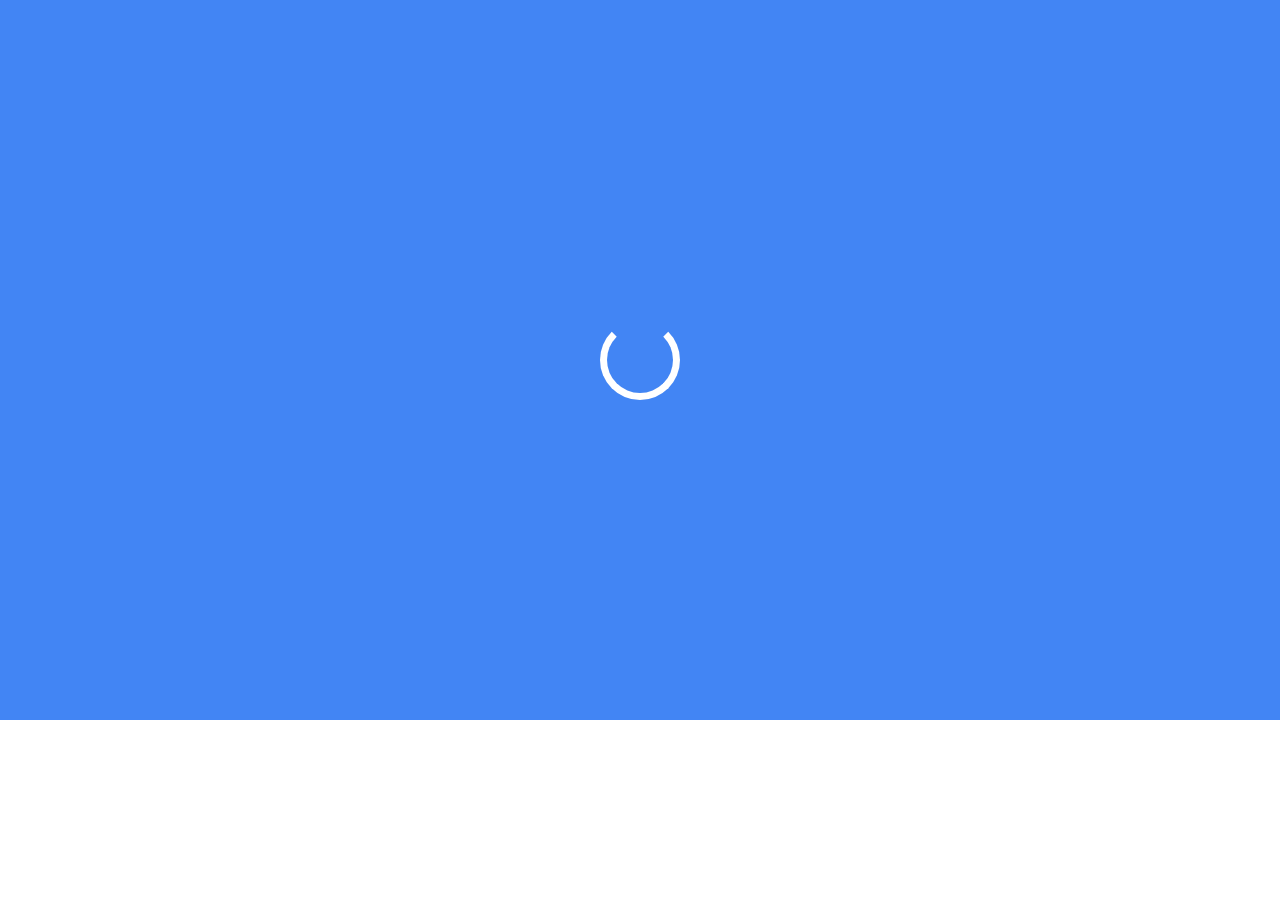
<file: loading spinner.html>
<!DOCTYPE html>
<html lang="en">
<head>
    <meta charset="UTF-8">
    <meta name="viewport" content="width=device-width, initial-scale=1.0">
    <title>loading spinner</title>
    <link rel="stylesheet" href="style.css">
</head>
<body>
    <div class="container">
        <div class="spinner"></div>
    </div>

    
</body>
</html>
</file>
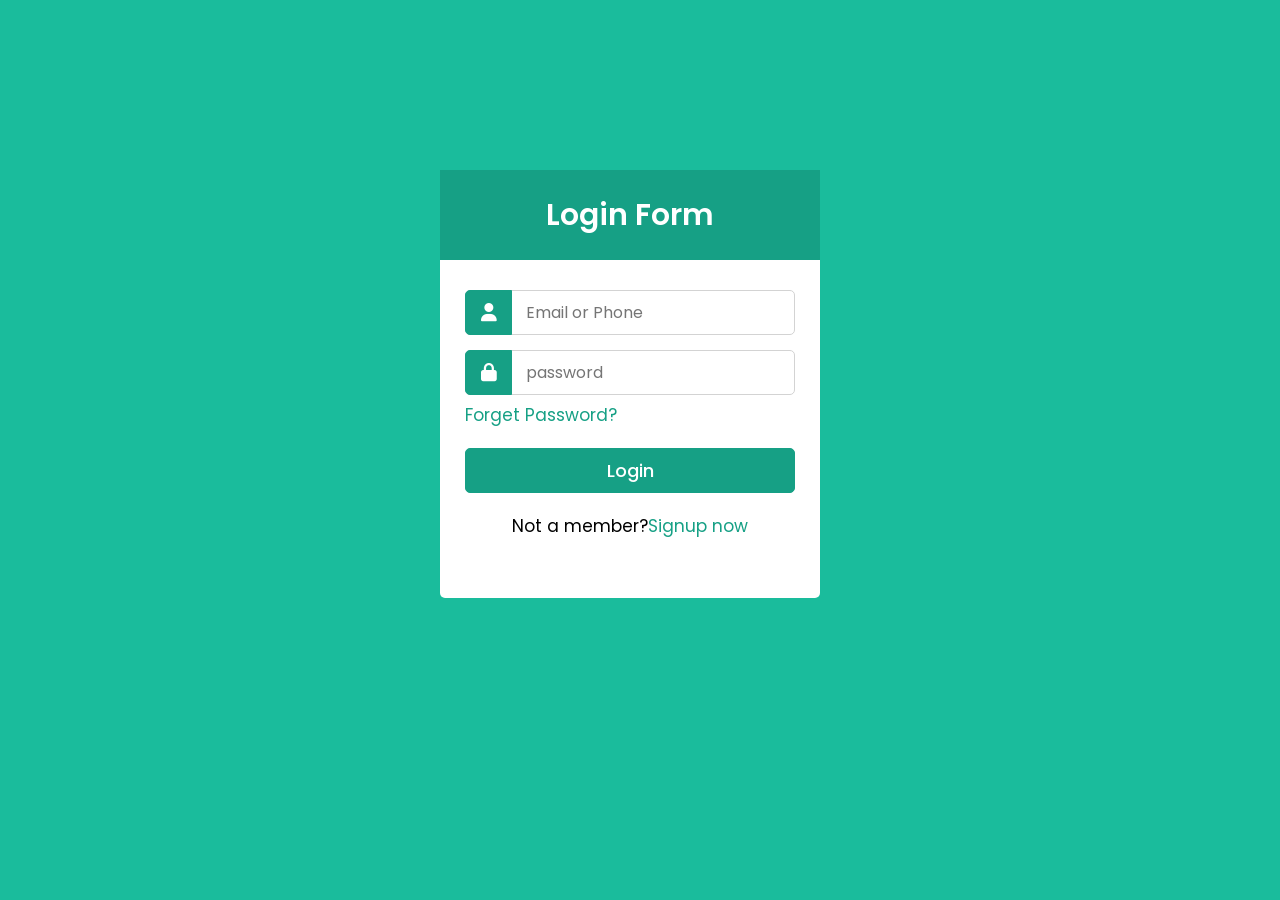
<file: Loginform.html>
<!DOCTYPE html><html lang="en" dir="ltr"><head><meta charset="UTF-8"><meta name="viewport" content="width=device-width,initial-scale=1"><title>LOGIN FORM</title><link rel="stylesheet" href="loginform.css"><link rel="stylesheet" href="https://cdnjs.cloudflare.com/ajax/libs/font-awesome/6.4.2/css/all.min.css"</head><body><div class="container"><div class="wrapper"><div class="title"><span>Login Form</span></div><form action="#"><div class="row"><i class="fas fa-user"></i> <input placeholder="Email or Phone" required=""></div><div class="row"><i class="fas fa-lock"></i> <input type="password" placeholder="password" required=""></div><div class="pass"><a href="#">Forget Password?</a></div><div class="row button"><input type="submit" value="Login"></div><div class="row button"><div class="signup-link">Not a member?<a href="#">Signup now</a></div></div></form></div></div></body></html>
</file>
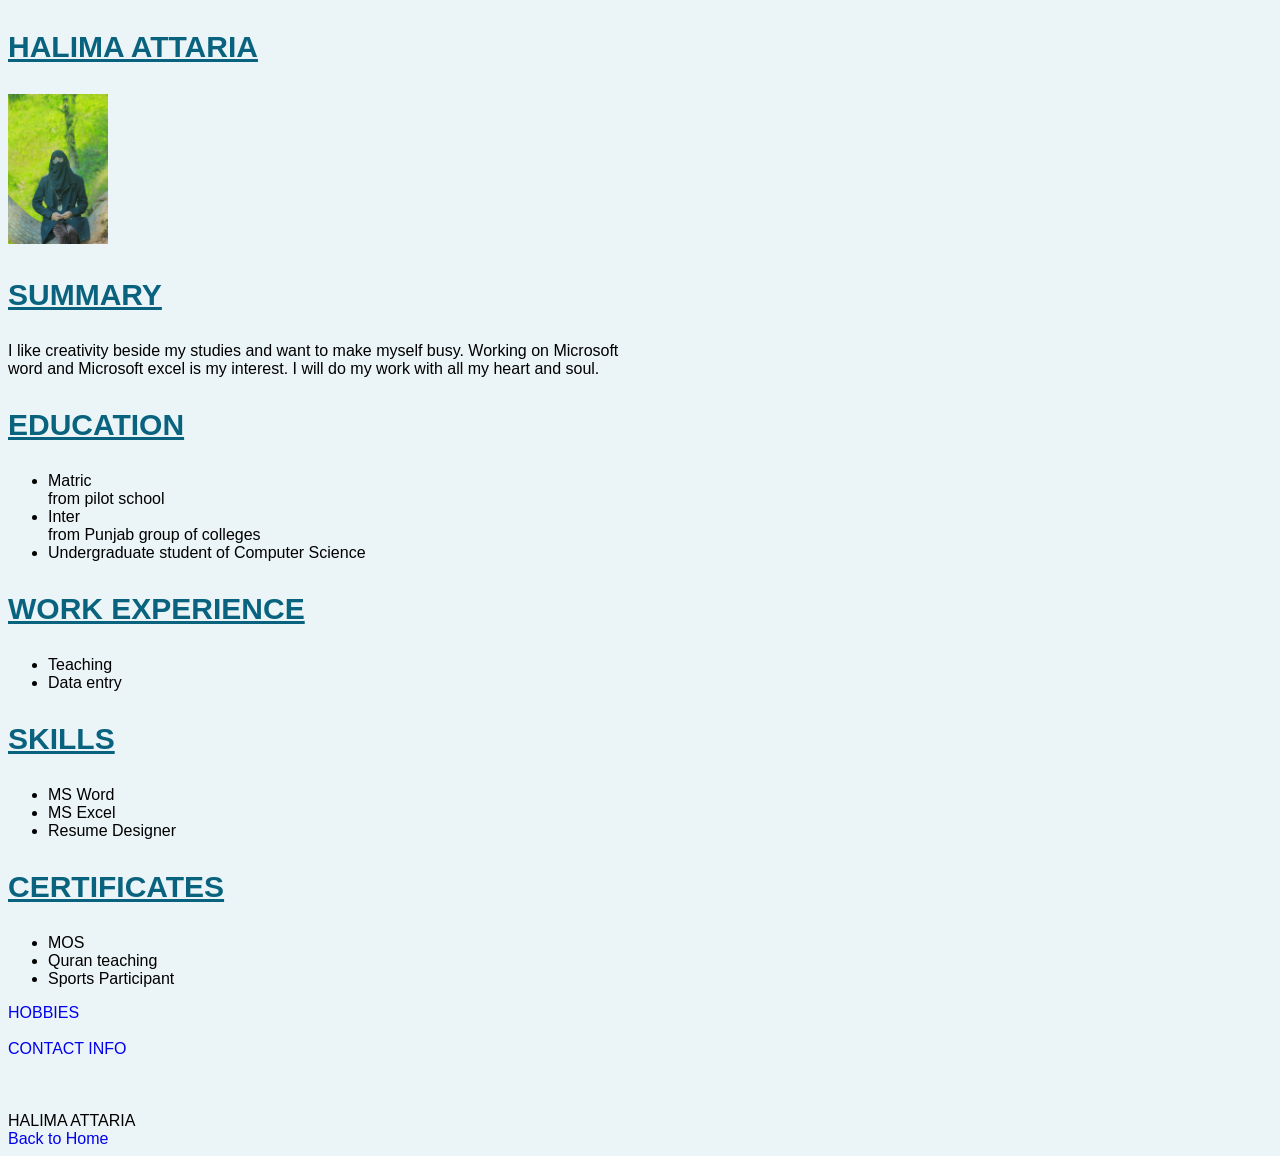
<file: resume.html>
<!DOCTYPE html>
<html>
    <head>
        <title>My Resume</title>
    </head>
    <link rel="stylesheet" href="resume.css">
    <body><h3>HALIMA ATTARIA</h3><img src="profile_photo.jpeg" alt="profile photo" height="150
        " >
        <h3> SUMMARY</h3>
                    I like creativity beside my studies and want to make myself busy. 
Working on Microsoft <br> word and Microsoft excel is my interest. I will do my work with all my heart and soul.
<h3>EDUCATION</h3> 
<ul>
    <li>Matric  <br>     from pilot school
</li><li>Inter <br> from Punjab group of colleges
</li><li>Undergraduate student of Computer Science</li>
</ul> 
<h3>WORK EXPERIENCE</h3>
<Ul>
    <li>Teaching</li>
    <li>Data entry</li>
</Ul>
<h3>SKILLS</h3>
<ul><li>MS Word</li>
<li>MS Excel</li>
<li>Resume Designer</li>
</ul>
<h3>CERTIFICATES</h3>
<ul><li>MOS</li>
<li>Quran teaching</li>
<li>Sports Participant</li>
</ul>
<a href="HOBBIES.html" target="_blank">HOBBIES</a><BR></BR>
<a href="CONTACT INFO.html" target="_blank">CONTACT INFO</a><BR></BR><BR></BR>
<footer>HALIMA ATTARIA</footer>
<a href="index.html">Back to Home</a>


    </body>
</html>
</file>
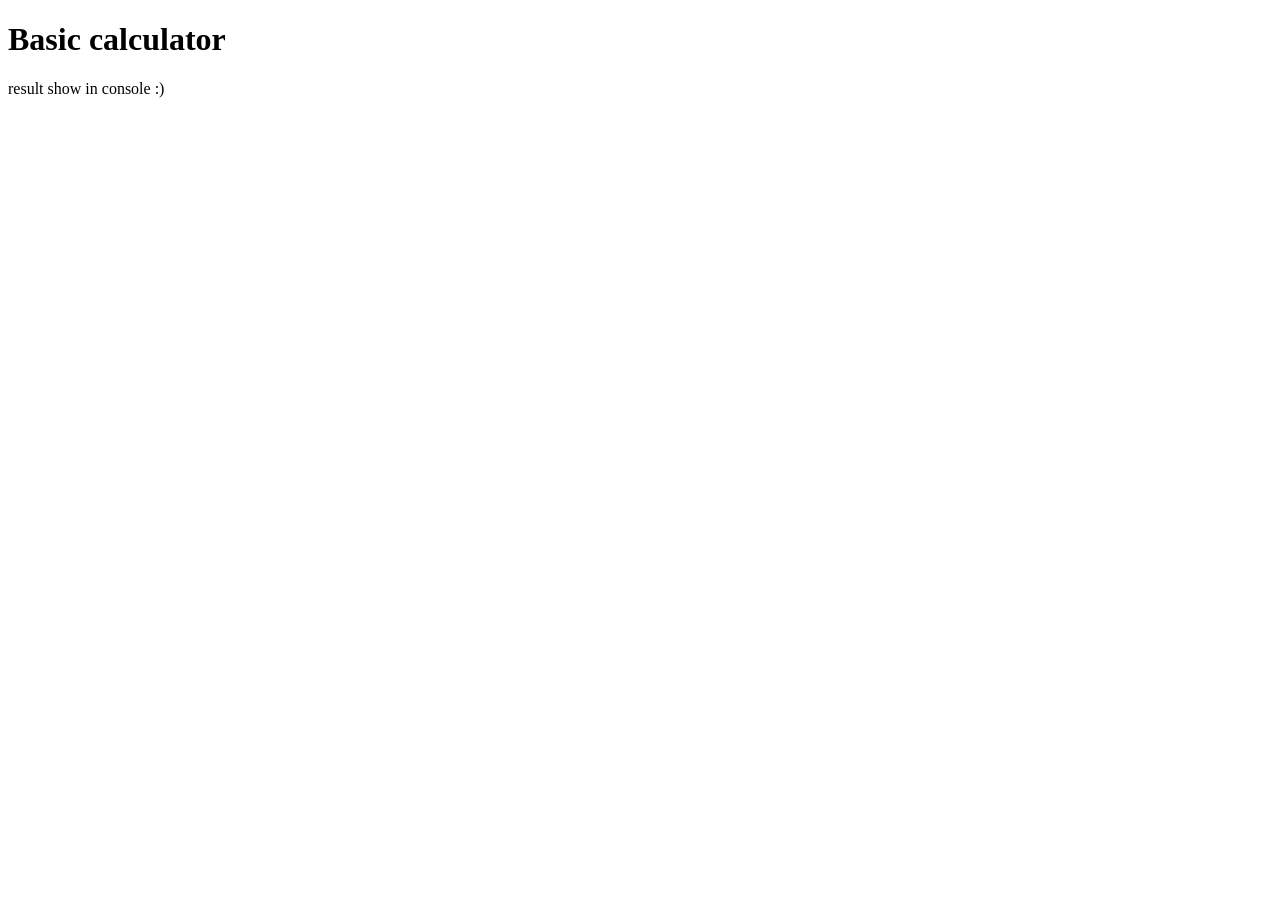
<file: css/fonts/fontawesome-free-5.12.1-web/loginform/calculator.html>
<!DOCTYPE html>
<html lang="en">
<head>
    <meta charset="UTF-8">
    <meta name="viewport" content="width=device-width, initial-scale=1.0">
    <title>Document</title>
</head>
<body>
    <h1>Basic calculator</h1>
    <p>result show in console :)</p>


    <script src="calculator.js"></script>
</body>
</html>
</file>
<file: style.css>
*{
    margin: 0;
    padding: 0;
    box-sizing: border-box;
    font-family: 'Poppins', sans-serif;
}
.container{
    height: 720px;
    width: 100%;
    display: flex;
    align-items: center;
    justify-content: center;
    background: #4285f4;
}
.spinner
{
    height: 80px;
    width: 80px;
    border: 7px solid #fff;
    border-top-color: transparent;
    border-radius: 50%;
    animation: spinner 0.7s linear infinite;

}
@keyframes spinner{
    from{}
    to{transform: rotate(360deg);}
}
</file>
<file: loginform.css>
@import url('https://fonts.googleapis.com/css2?family=Poppins:wght@400;500;600;700&amp;display=swap'); *{ margin: 0; padding: 0; box-sizing: border-box; font-family: 'Poppins', sans-serif; } body{ background: #1abc9c; overflow: hidden; } .container{ max-width: 440px; padding: 0 20px; margin: 170px auto; } .wrapper{ width: 380px; background: #fff; border-radius: 5px; } .wrapper .title{ line-height: 90px; background: #16a085; text-align: center; border: 5px 5px 0 ; color: #fff; font-size: 30px; font-weight: 600; } .wrapper form{ padding: 30px 25px 25px 25px; } .wrapper form .row{ height: 45px; margin-bottom: 15px; position: relative; } .wrapper form .row input{ height: 100%; width: 100%; outline: none; padding-left: 60px; border-radius: 5px; border: 1px solid lightgray; font-size: 16px; transition: all 0.3s ease; } form .row input:focus{ border-color: #16a085; box-shadow:inset 0px 0px 2px 2px rgba(26, 188, 156, 0.25) ;} .wrapper form .row i{ position: absolute; width: 47px; height: 100%; color: #fff; font-size: 18px; border-radius:5px 0 0 5px ; border: 1px solid #16a085; background: #16a085; display: flex; align-items: center; justify-content: center; } .wrapper form .pass{ margin: -8px 0 20px 0; } .wrapper form .pass a{ color: #16a085; font-size: 17px; text-decoration: none; } .wrapper form .pass a:hover{ text-decoration: underline; } .wrapper form .button input{ color: #fff; font-size: 18px; font-weight: 500; padding-left: 0px; background: #16a085; border: 1px solid #16a085; cursor: pointer; } .wrapper form .signup-link{ text-align: center; margin-top: 20px; font-size: 17px; } .wrapper form .signup-link a{ color: #16a085; text-decoration: none; } form .signup-link a:hover{ text-decoration: underline; }
</file>
<file: resume.css>
body{
    background-color:#EBF4F6;
    font-family: 'Lucida Sans', 'Lucida Sans Regular', 'Lucida Grande', 'Lucida Sans Unicode', Geneva, Verdana, sans-serif;
    

}
h3{
    font-size: 30px;
    text-decoration: underline;
    color:#09637E ;

}
a{
    text-decoration: none;
    cursor: wait;
}
body+h3{
    font-size: 40px;
}
</file>
